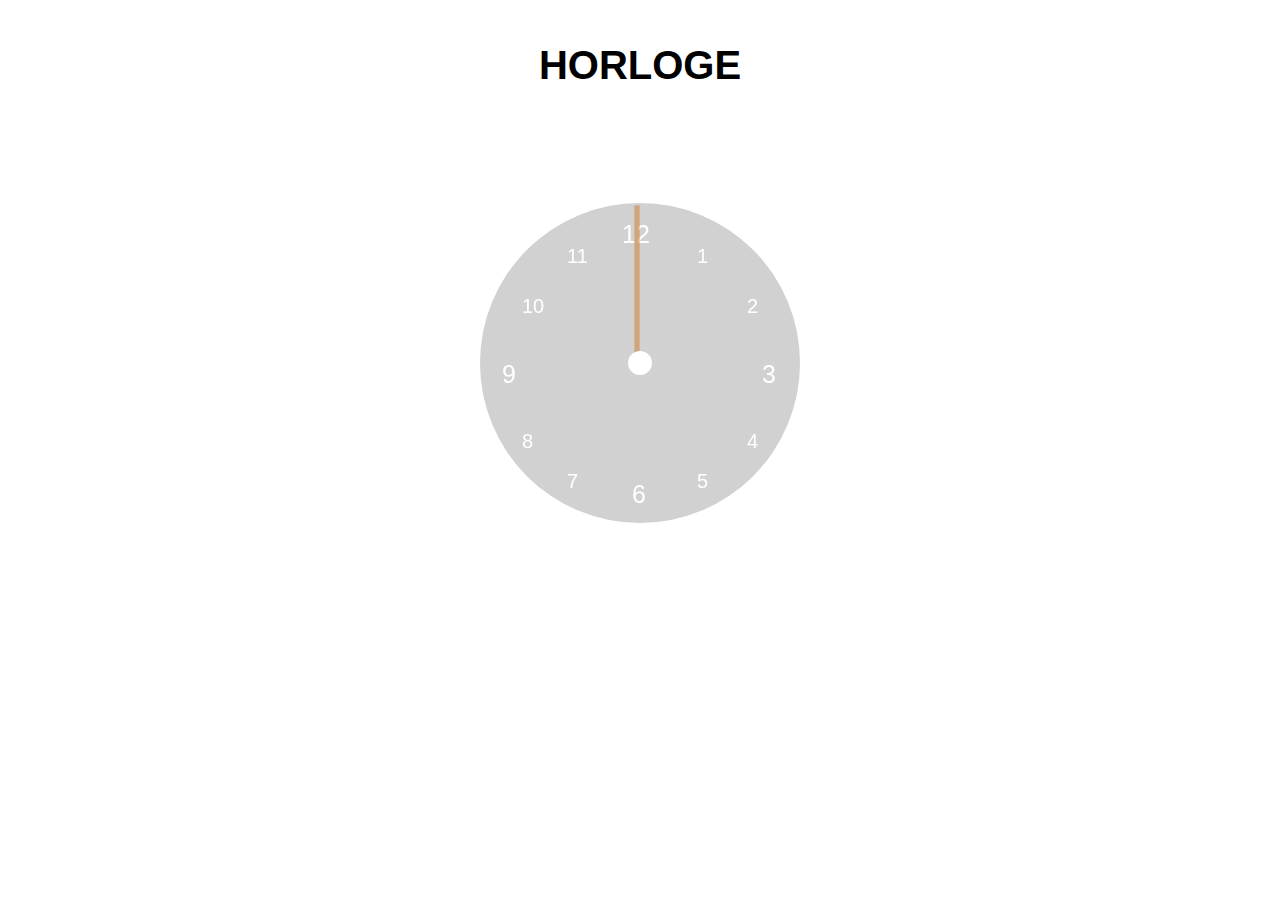
<file: 02_Horloge/index.html>
<!DOCTYPE html>

<html>
    <head>
        <meta charset="utf-8">
        <title>Horloge</title>
        <link rel="stylesheet" href="assets/css/style.css">
    </head>

    <body>
        <header>
            <h1>Horloge</h1>
        </header>  
        <!-- <div class="horloge2">
            <canvas id="horloge" width="400", height="400"></canvas>
        </div> -->
        <div class="horloge">
            <div class="cadran">
                <canvas id="horloge" width="400", height="400"></canvas>
                <div class="aiguille aiguille-heure"></div>
                <div class="aiguille aiguille-minute"></div>
                <div class="aiguille aiguille-seconde"></div>
            </div>
            <div class="cercle"> </div>
        </div>


        <script type="text/javascript" src="script.js"></script>
    </body>

</html>
</file>
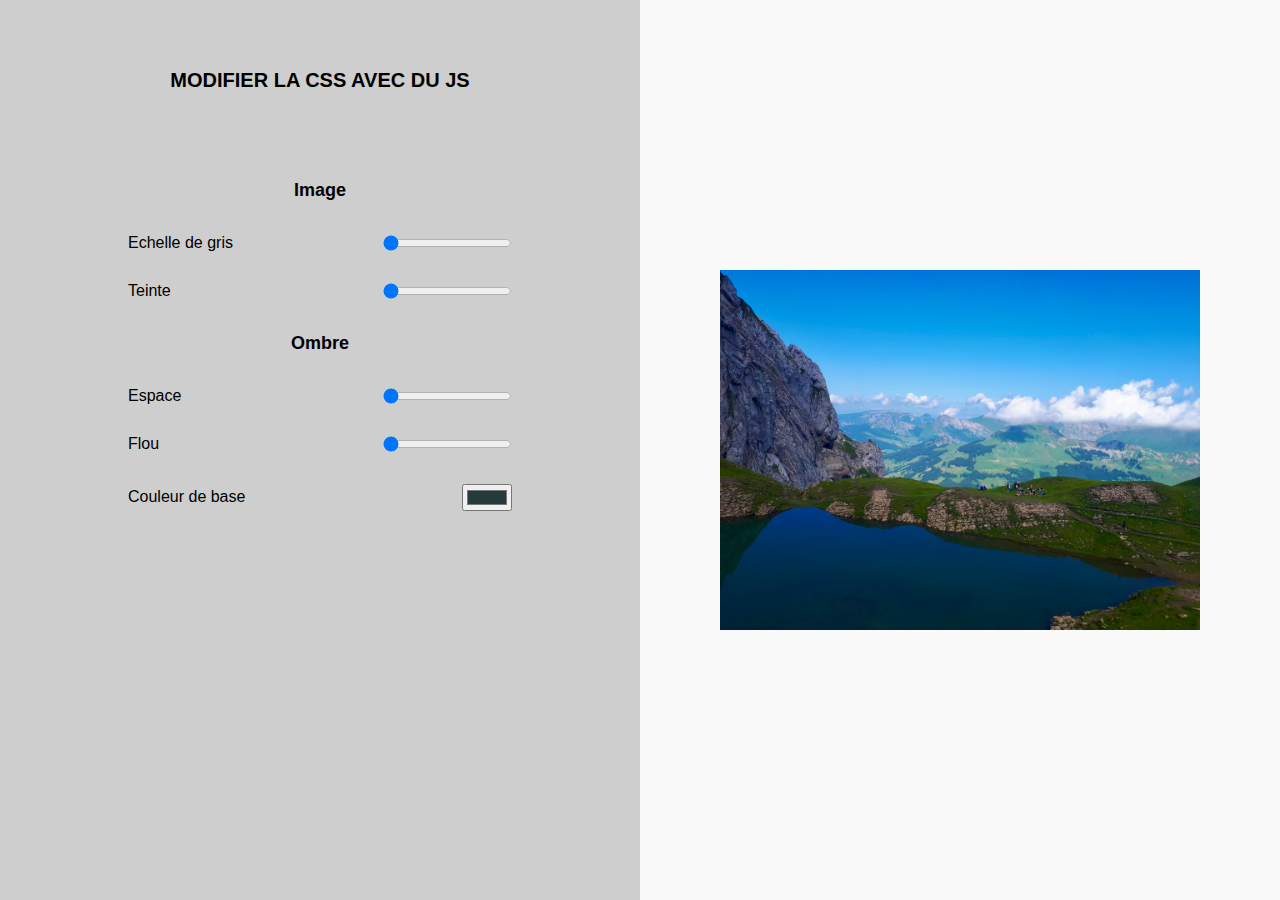
<file: 03_Images/index.html>
<!DOCTYPE html>

<html>
    <head>
        <meta charset="utf-8">
        <title>Images</title>
        <link rel="stylesheet" href="assets/css/style.css">
    </head>

    <body>
        <section class="left">
            <header>
                <h1>Modifier la CSS avec du JS</h1>
            </header>  
            <div class="parameters">
                <div class="image">
                    <h3>Image</h3>
                    <div class="param grayscale">
                        <label for="grayscale">Echelle de gris</label>
                        <input type="range" name="grayscale" min="0" max="100" value="0" data-sizing="%">
                    </div>
                    <div class="param hue">
                        <label for="hue">Teinte</label>
                        <input type="range" name="hue" min="0" max="360" value="0" data-sizing="deg">
                    </div>
                </div>
                <div class="shadow">
                    <h3>Ombre</h3>
                    <div class="param spacing">
                        <label for="spacing">Espace</label>
                        <input type="range" name="spacing" min="10" max="60" value="10" data-sizing="px">
                    </div>
                    <div class="param blur">
                        <label for="blur">Flou</label>
                        <input type="range" name="blur" min="0" max="20" value="0" data-sizing="px">
                    </div>
                    <div class="param base">
                        <label for="base">Couleur de base</label>
                        <input type="color" name="base" value="#253a3b">
                    </div>
                </div>
            </div>
        </section>
        <section class="right">
            <img src="./assets/images/lac.jpg" alt="lac" id="image">
        </section>


        <script type="text/javascript" src="script.js"></script>
    </body>

</html>
</file>
<file: 02_Horloge/assets/css/style.css>
/********************************************
                    GENERAL
********************************************/

body {
    font-family: sans-serif;
    font-size: 20px;    
}

header {
    text-align: center;
    padding: .5rem;
}
  
header h1 {
    text-transform: uppercase;
    color: black;
}

/********************************************
                    HORLOGE
********************************************/

.horloge {
    display: flex;
    justify-content: center;
    align-items: center;
    width: 20rem;
    height: 20rem;
    margin: 5rem auto;
    border-radius: 50%;
    background: #d1d1d1;
}
.horloge2 {
    display: flex;
    justify-content: center;
    align-items: center;
}


.cadran {
    position: relative;
    width: 100%;
    height: 100%;
    transform: translate(-3px);
}

.aiguille {
    width: 50%;
    height: 5px;
    position: absolute;
    top: 50%;
    background: #fff;
    transform: rotate(90deg);
    transform-origin: 100%;
    transition: all 0.5s;
    transition-timing-function: cubic-bezier(.68,-0.55,.27,1.55);
}

.aiguille-heure {
    background: rgba(0, 99, 247, 0.3);
}

.aiguille-minute {
    background: rgba(255, 225, 0, 0.4);
}

.aiguille-seconde {
    background: rgba(255, 88, 88, 0.3);
}

.cercle {
    width: 1.5rem;
    height: 1.5rem;
    background: #FFFFFF;
    border-radius: 100%;
    position: absolute;
}
</file>
<file: 03_Images/assets/css/style.css>
/********************************************
                    GENERAL
********************************************/

body {
    font-family: sans-serif;  
}

header {
    text-align: center;
    padding: 3.5rem;
}
  
header h1 {
    text-transform: uppercase;
    color: black;
    font-size: 20px;
}

h3 {
    text-align: center;
    font-size: 18px;
}

label {
    font-size: 16px;
}

/********************************************
                    SECTIONS
********************************************/

section {
    width: 50%;
    position: fixed;
    position: absolute;
    top: 0;
    bottom: 0;
}

section.left {
    background: #cecece;
    right: 50%;
}

section.right {
    background: #F9F9F9;
    display: flex;
    justify-content: center;
    align-items: center;
    left: 50%;
}

/********************************************
                    PARAMETRES
********************************************/

.parameters {
    width: 60%;
    margin: 0 auto;
}

.parameters input {
    margin: 16px 0;
}

.param {
    display: flex;
    align-items: center;
    justify-content: space-between;
}

/********************************************
                    IMAGE
********************************************/

section.right img {
    width: 30rem;
    margin: 0 auto;

    /**
        --------------------
        filter
        --> Permet d'appliquer des filtres et d'obtenir des effets graphiques de flou, de saturation, ...
        --> https://developer.mozilla.org/fr/docs/Web/CSS/filter
        --------------------
        drop-shadow() 
        --> Permet d'appliquer une ombre portée sur une image
        --> Paramètres : espace (vertical et horizontal), flou et couleur
        --> https://developer.mozilla.org/fr/docs/Web/CSS/filter-function/drop-shadow()
        --------------------
        hue-rotate() 
        --> Permet d'appliquer une rotation de teinte sur une image
        --> Paramètres : teinte et échelle de gris
        --> https://developer.mozilla.org/fr/docs/Web/CSS/filter-function/hue-rotate()
        --------------------
        Deux tirets -- 
        --> Représente des propriétés personnalisées qui contiennent une valeur qui pourra être réutilisée dans le document grâce à la fonction var
        --> https://developer.mozilla.org/fr/docs/Web/CSS/--*
        --------------------
        var()
        --> Utilisée pour insérer la valeur d'une propriété personnalisée 
        --> https://developer.mozilla.org/en-US/docs/Web/CSS/var()
        --------------------

    */

    filter: drop-shadow(var(--spacing) var(--spacing) var(--blur) var(--base)) hue-rotate(var(--hue)) grayscale(var(--grayscale));
}
</file>
